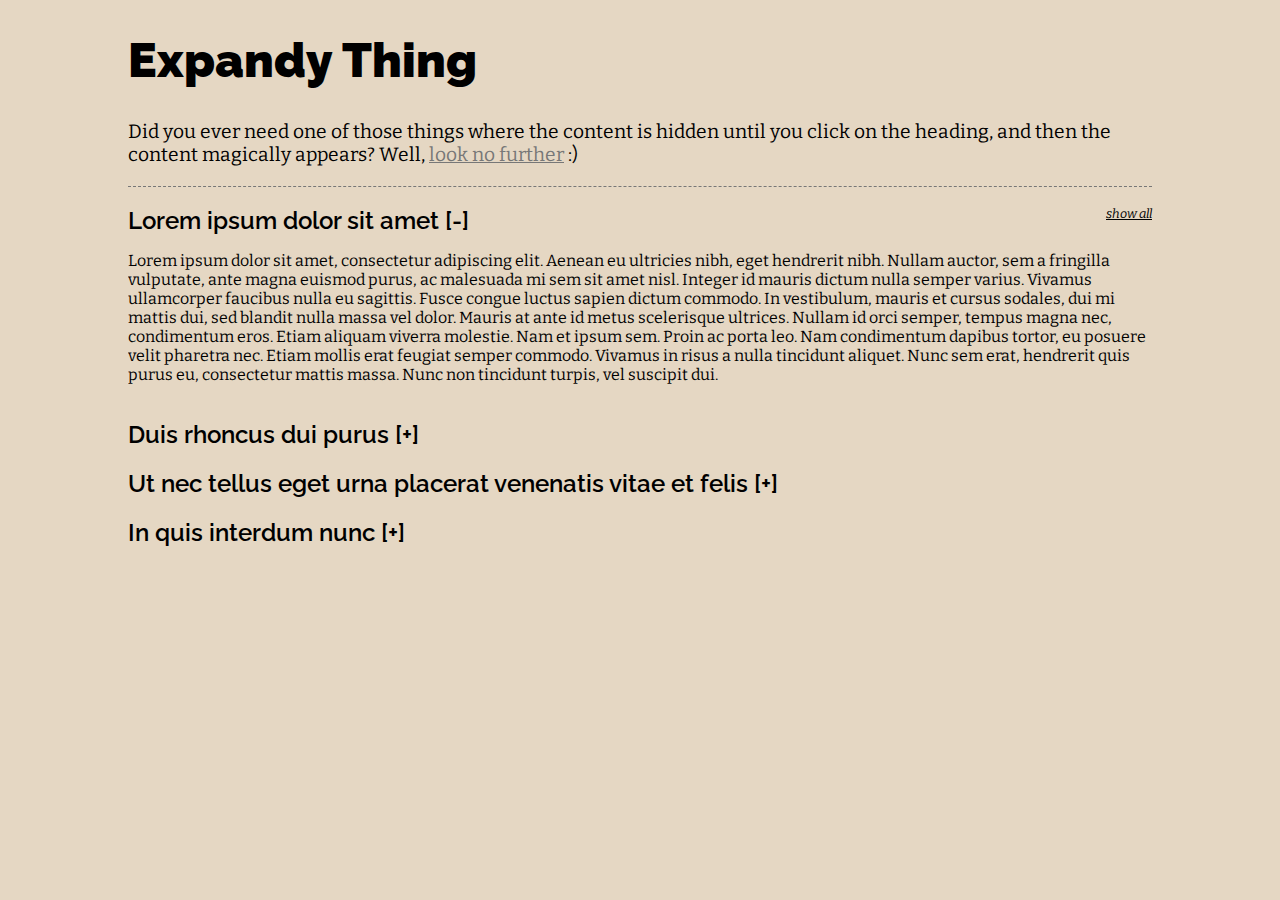
<file: index.html>
<!DOCTYPE html>
<html>
    <head>
        <meta charset="utf-8">
        <meta http-equiv="X-UA-Compatible" content="IE=edge">
        <title>Expandy Thing Example</title>
        <meta name="description" content="">
        <meta name="viewport" content="width=device-width, initial-scale=1">
        <link href='http://fonts.googleapis.com/css?family=Bitter|Raleway:900,600' rel='stylesheet' type='text/css'>
        <link href="css/demo.css" rel="stylesheet">
        <link href="css/expandy.css" rel="stylesheet">
    </head>
    <body>
        <!--[if lt IE 8]>
            <p class="browsehappy">You are using an <strong>outdated</strong> browser. Please <a href="http://browsehappy.com/">upgrade your browser</a> to improve your experience.</p>
        <![endif]-->

        <h1>Expandy Thing</h1>
        <p class="intro">Did you ever need one of those things where the content is hidden until you click on the heading, and then the content magically appears? Well, <a href="https://github.com/leemark/expandy-thing">look no further</a> :)</p>
        
        <div class="cc-expand-content">
            
        <h2>Lorem ipsum dolor sit amet</h2>
        <p>Lorem ipsum dolor sit amet, consectetur adipiscing elit. Aenean eu ultricies nibh, eget hendrerit nibh. Nullam auctor, sem a fringilla vulputate, ante magna euismod purus, ac malesuada mi sem sit amet nisl. Integer id mauris dictum nulla semper varius. Vivamus ullamcorper faucibus nulla eu sagittis. Fusce congue luctus sapien dictum commodo. In vestibulum, mauris et cursus sodales, dui mi mattis dui, sed blandit nulla massa vel dolor. Mauris at ante id metus scelerisque ultrices. Nullam id orci semper, tempus magna nec, condimentum eros. Etiam aliquam viverra molestie. Nam et ipsum sem. Proin ac porta leo. Nam condimentum dapibus tortor, eu posuere velit pharetra nec. Etiam mollis erat feugiat semper commodo. Vivamus in risus a nulla tincidunt aliquet. Nunc sem erat, hendrerit quis purus eu, consectetur mattis massa. Nunc non tincidunt turpis, vel suscipit dui.</p>
            
        <h2>Duis rhoncus dui purus</h2>
        <p>Duis rhoncus dui purus, non vehicula libero pulvinar in. Nullam blandit sodales dictum. Nulla facilisi. Pellentesque vulputate massa ac dignissim pulvinar. Aliquam erat volutpat. Sed porttitor, dui at facilisis semper, tortor elit tincidunt nisi, eu mollis urna quam sit amet nisi. Maecenas et justo tortor. Phasellus id velit varius sapien tempus consectetur. Suspendisse sit amet ipsum felis. Etiam urna metus, ornare a pellentesque non, accumsan vel nunc. Nam vehicula, dui vel tristique auctor, nibh nisl venenatis justo, eget tincidunt dui lorem ac nibh.</p>
        
        <h2>Ut nec tellus eget urna placerat venenatis vitae et felis</h2>
        <p>Ut nec tellus eget urna placerat venenatis vitae et felis. Vivamus vitae suscipit nunc, ac sollicitudin justo. Nulla facilisi. Ut tempus lectus quis mi auctor pretium. Nulla facilisi. Duis et aliquet diam. Suspendisse in mollis ipsum. Donec pharetra, metus at sodales lacinia, urna libero euismod lectus, ut egestas dui sapien fermentum purus. Maecenas non nulla varius, porta dolor rhoncus, lacinia nibh. Pellentesque habitant morbi tristique senectus et netus et malesuada fames ac turpis egestas. Sed ut nunc arcu. Maecenas laoreet augue nisi, et bibendum nisi viverra id. Etiam risus nisl, vehicula eget ultricies vel, viverra vel lorem. Praesent eu nisl lectus. Curabitur porta aliquet urna, eu fringilla augue rutrum feugiat. Morbi nibh orci, lobortis eget mattis nec, eleifend ac lectus.</p>
         
        <h2>In quis interdum nunc</h2>
        <p>In quis interdum nunc. Vivamus sit amet nisi risus. Quisque sed pretium lorem. Praesent aliquam massa id euismod adipiscing. Integer dignissim felis id volutpat mollis. Mauris hendrerit, dolor sed aliquet dapibus, eros diam lobortis lacus, ut vestibulum ante sapien et metus. Pellentesque ullamcorper elementum lacus, et venenatis eros molestie gravida. Quisque cursus risus quis semper sollicitudin. Suspendisse faucibus tellus sit amet purus rhoncus congue. Quisque euismod eget diam quis dignissim.</p> 
            
        </div><!-- //end .cc-expand-content container -->
        
    <script src="http://ajax.googleapis.com/ajax/libs/jquery/1.10.2/jquery.min.js"></script>
    <script src="js/expandy.js"></script>
    <script>
        $('.cc-expand-content').makeExpander({
            toggleElement: 'h2',
            jqAnim: true,
            showFirst: true,
            accordion: true,
            speed: 400,
            indicator: 'plusminus'
        });
    </script>    
    </body>
</html>
</file>
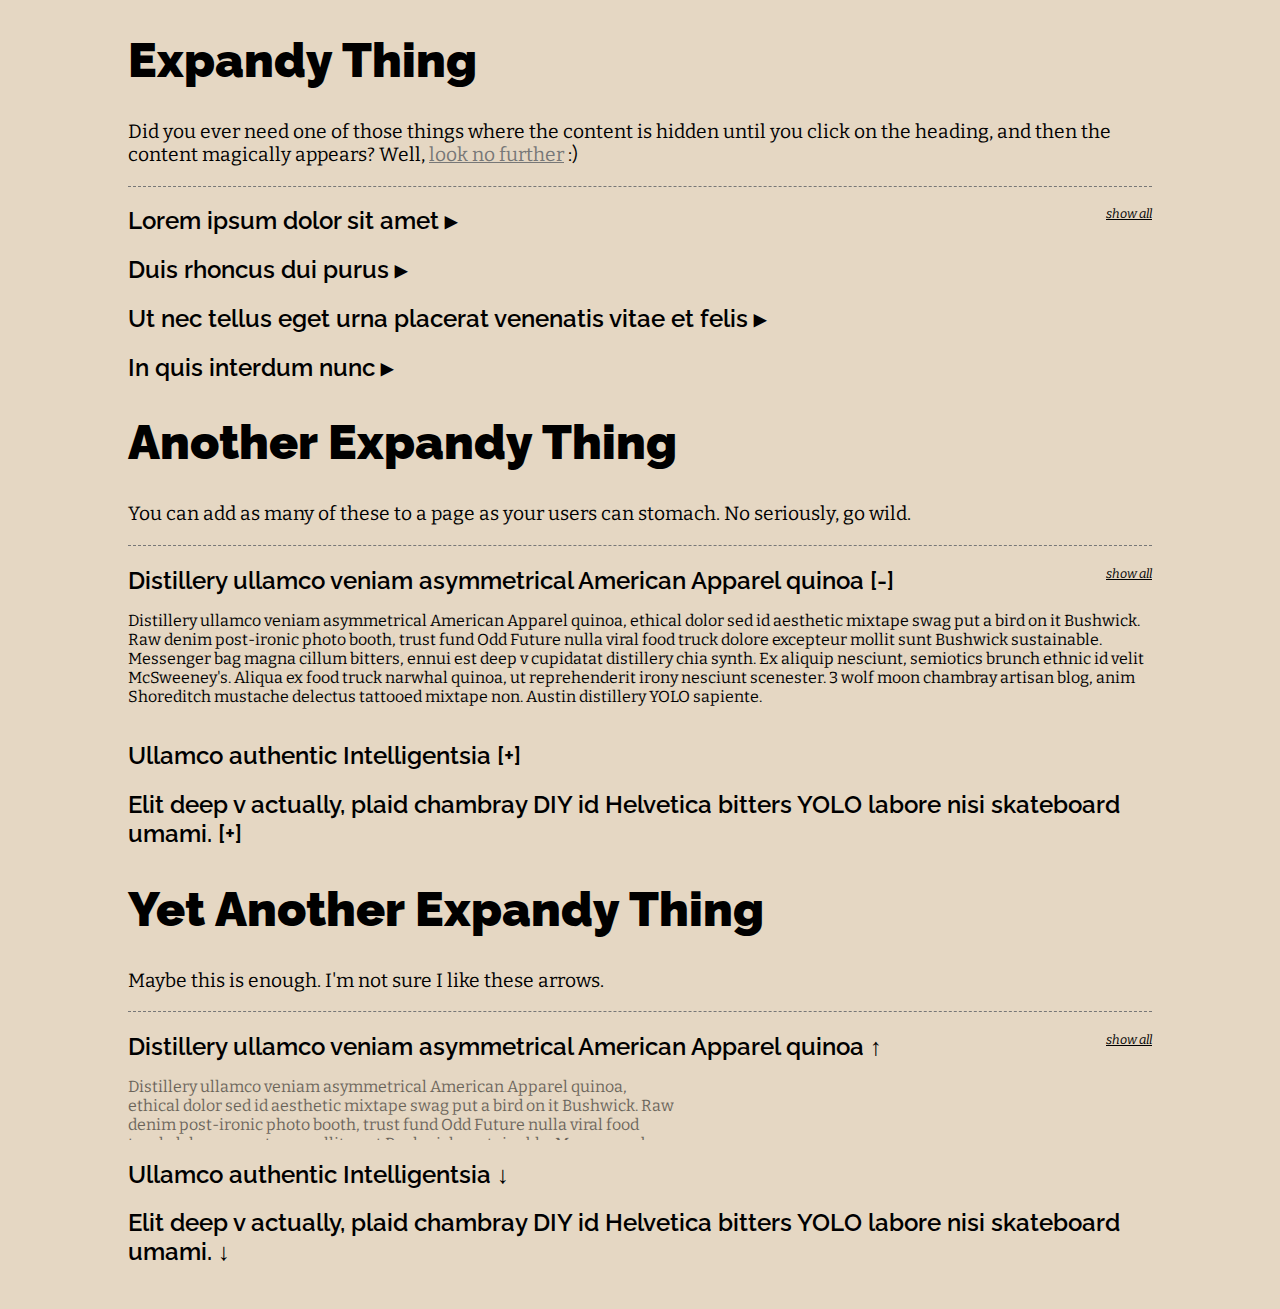
<file: double.html>
<!DOCTYPE html>
<html>
    <head>
        <meta charset="utf-8">
        <meta http-equiv="X-UA-Compatible" content="IE=edge">
        <title>Expandy Thing Example</title>
        <meta name="description" content="">
        <meta name="viewport" content="width=device-width, initial-scale=1">
        <link href='http://fonts.googleapis.com/css?family=Bitter|Raleway:900,600' rel='stylesheet' type='text/css'>
        <link href="css/demo.css" rel="stylesheet">
        <link href="css/expandy.css" rel="stylesheet">
    </head>
    <body>
        <!--[if lt IE 8]>
            <p class="browsehappy">You are using an <strong>outdated</strong> browser. Please <a href="http://browsehappy.com/">upgrade your browser</a> to improve your experience.</p>
        <![endif]-->

        <h1>Expandy Thing</h1>
        <p class="intro">Did you ever need one of those things where the content is hidden until you click on the heading, and then the content magically appears? Well, <a href="https://github.com/leemark/expandy-thing">look no further</a> :)</p>
        
        <div class="container1">
            
        <h2>Lorem ipsum dolor sit amet</h2>
        <p>Lorem ipsum dolor sit amet, consectetur adipiscing elit. Aenean eu ultricies nibh, eget hendrerit nibh. Nullam auctor, sem a fringilla vulputate, ante magna euismod purus, ac malesuada mi sem sit amet nisl. Integer id mauris dictum nulla semper varius. Vivamus ullamcorper faucibus nulla eu sagittis. Fusce congue luctus sapien dictum commodo. In vestibulum, mauris et cursus sodales, dui mi mattis dui, sed blandit nulla massa vel dolor. Mauris at ante id metus scelerisque ultrices. Nullam id orci semper, tempus magna nec, condimentum eros. Etiam aliquam viverra molestie. Nam et ipsum sem. Proin ac porta leo. Nam condimentum dapibus tortor, eu posuere velit pharetra nec. Etiam mollis erat feugiat semper commodo. Vivamus in risus a nulla tincidunt aliquet. Nunc sem erat, hendrerit quis purus eu, consectetur mattis massa. Nunc non tincidunt turpis, vel suscipit dui.</p>
            
        <h2>Duis rhoncus dui purus</h2>
        <p>Duis rhoncus dui purus, non vehicula libero pulvinar in. Nullam blandit sodales dictum. Nulla facilisi. Pellentesque vulputate massa ac dignissim pulvinar. Aliquam erat volutpat. Sed porttitor, dui at facilisis semper, tortor elit tincidunt nisi, eu mollis urna quam sit amet nisi. Maecenas et justo tortor. Phasellus id velit varius sapien tempus consectetur. Suspendisse sit amet ipsum felis. Etiam urna metus, ornare a pellentesque non, accumsan vel nunc. Nam vehicula, dui vel tristique auctor, nibh nisl venenatis justo, eget tincidunt dui lorem ac nibh.</p>
        
        <h2>Ut nec tellus eget urna placerat venenatis vitae et felis</h2>
        <p>Ut nec tellus eget urna placerat venenatis vitae et felis. Vivamus vitae suscipit nunc, ac sollicitudin justo. Nulla facilisi. Ut tempus lectus quis mi auctor pretium. Nulla facilisi. Duis et aliquet diam. Suspendisse in mollis ipsum. Donec pharetra, metus at sodales lacinia, urna libero euismod lectus, ut egestas dui sapien fermentum purus. Maecenas non nulla varius, porta dolor rhoncus, lacinia nibh. Pellentesque habitant morbi tristique senectus et netus et malesuada fames ac turpis egestas. Sed ut nunc arcu. Maecenas laoreet augue nisi, et bibendum nisi viverra id. Etiam risus nisl, vehicula eget ultricies vel, viverra vel lorem. Praesent eu nisl lectus. Curabitur porta aliquet urna, eu fringilla augue rutrum feugiat. Morbi nibh orci, lobortis eget mattis nec, eleifend ac lectus.</p>
         
        <h2>In quis interdum nunc</h2>
        <p>In quis interdum nunc. Vivamus sit amet nisi risus. Quisque sed pretium lorem. Praesent aliquam massa id euismod adipiscing. Integer dignissim felis id volutpat mollis. Mauris hendrerit, dolor sed aliquet dapibus, eros diam lobortis lacus, ut vestibulum ante sapien et metus. Pellentesque ullamcorper elementum lacus, et venenatis eros molestie gravida. Quisque cursus risus quis semper sollicitudin. Suspendisse faucibus tellus sit amet purus rhoncus congue. Quisque euismod eget diam quis dignissim.</p> 
            
        </div><!-- //end .cc-expand-content container -->
<h1>Another Expandy Thing</h1>
<p class="intro">You can add as many of these to a page as your users can stomach. No seriously, go wild.</p>        
<div class="container2">
    <h2>Distillery ullamco veniam asymmetrical American Apparel quinoa</h2>
    <p>Distillery ullamco veniam asymmetrical American Apparel quinoa, ethical dolor sed id aesthetic mixtape swag put a bird on it Bushwick. Raw denim post-ironic photo booth, trust fund Odd Future nulla viral food truck dolore excepteur mollit sunt Bushwick sustainable. Messenger bag magna cillum bitters, ennui est deep v cupidatat distillery chia synth. Ex aliquip nesciunt, semiotics brunch ethnic id velit McSweeney's. Aliqua ex food truck narwhal quinoa, ut reprehenderit irony nesciunt scenester. 3 wolf moon chambray artisan blog, anim Shoreditch mustache delectus tattooed mixtape non. Austin distillery YOLO sapiente.</p>
    <h2>Ullamco authentic Intelligentsia</h2>
    <p>Ullamco authentic Intelligentsia, bespoke stumptown Brooklyn mumblecore tousled cliche minim sunt. Keytar pop-up banjo yr biodiesel Shoreditch. 8-bit trust fund before they sold out, occaecat lo-fi Brooklyn vegan ullamco chillwave veniam XOXO esse. Raw denim fanny pack cornhole letterpress distillery, dolor ad banjo Portland pop-up Truffaut. Pork belly placeat jean shorts, do exercitation deep v sriracha assumenda blog distillery. Post-ironic Pinterest wayfarers freegan, street art cornhole Odd Future. McSweeney's sustainable gentrify whatever skateboard DIY excepteur, eu sint squid Neutra..</p>
    <h2>Elit deep v actually, plaid chambray DIY id Helvetica bitters YOLO labore nisi skateboard umami.</h2>
    <p>Elit deep v actually, plaid chambray DIY id Helvetica bitters YOLO labore nisi skateboard umami. Ullamco banjo Marfa kitsch before they sold out, cillum single-origin coffee velit. Retro nulla delectus keytar sint, salvia bicycle rights slow-carb pariatur bitters. Chia et vegan irure, yr tousled art party biodiesel XOXO. Proident hoodie lomo, post-ironic master cleanse PBR normcore accusamus ethnic ugh before they sold out Blue Bottle. Neutra +1 kogi, ut cillum dreamcatcher quis adipisicing irure art party paleo.</p>
</div>      

<h1>Yet Another Expandy Thing</h1>
<p class="intro">Maybe this is enough. I'm not sure I like these arrows.</p>        
<div class="container3">
    <h2>Distillery ullamco veniam asymmetrical American Apparel quinoa</h2>
    <p>Distillery ullamco veniam asymmetrical American Apparel quinoa, ethical dolor sed id aesthetic mixtape swag put a bird on it Bushwick. Raw denim post-ironic photo booth, trust fund Odd Future nulla viral food truck dolore excepteur mollit sunt Bushwick sustainable. Messenger bag magna cillum bitters, ennui est deep v cupidatat distillery chia synth. Ex aliquip nesciunt, semiotics brunch ethnic id velit McSweeney's. Aliqua ex food truck narwhal quinoa, ut reprehenderit irony nesciunt scenester. 3 wolf moon chambray artisan blog, anim Shoreditch mustache delectus tattooed mixtape non. Austin distillery YOLO sapiente.</p>
    <h2>Ullamco authentic Intelligentsia</h2>
    <p>Ullamco authentic Intelligentsia, bespoke stumptown Brooklyn mumblecore tousled cliche minim sunt. Keytar pop-up banjo yr biodiesel Shoreditch. 8-bit trust fund before they sold out, occaecat lo-fi Brooklyn vegan ullamco chillwave veniam XOXO esse. Raw denim fanny pack cornhole letterpress distillery, dolor ad banjo Portland pop-up Truffaut. Pork belly placeat jean shorts, do exercitation deep v sriracha assumenda blog distillery. Post-ironic Pinterest wayfarers freegan, street art cornhole Odd Future. McSweeney's sustainable gentrify whatever skateboard DIY excepteur, eu sint squid Neutra..</p>
    <h2>Elit deep v actually, plaid chambray DIY id Helvetica bitters YOLO labore nisi skateboard umami.</h2>
    <p>Elit deep v actually, plaid chambray DIY id Helvetica bitters YOLO labore nisi skateboard umami. Ullamco banjo Marfa kitsch before they sold out, cillum single-origin coffee velit. Retro nulla delectus keytar sint, salvia bicycle rights slow-carb pariatur bitters. Chia et vegan irure, yr tousled art party biodiesel XOXO. Proident hoodie lomo, post-ironic master cleanse PBR normcore accusamus ethnic ugh before they sold out Blue Bottle. Neutra +1 kogi, ut cillum dreamcatcher quis adipisicing irure art party paleo.</p>
</div> 
        
    <script src="http://ajax.googleapis.com/ajax/libs/jquery/1.10.2/jquery.min.js"></script>
    <script src="js/expandy.min.js"></script>
    <script>
        $('.container1').makeExpander({
            toggleElement: 'h2',
            jqAnim: true,
            showFirst: false,
            accordion: true,
            speed: 400,
            indicator: 'triangle'
        });

        $('.container2').makeExpander({
            toggleElement: 'h2',
            jqAnim: true,
            showFirst: true,
            accordion: false,
            speed: 400,
            indicator: 'plusminus'
        });
        
        $('.container3').makeExpander({
            toggleElement: 'h2',
            jqAnim: true,
            showFirst: true,
            accordion: false,
            speed: 1400,
            indicator: 'arrow'
        });
    </script>    
    </body>
</html>
</file>
<file: css/demo.css>
/* styles for demo page only */
body{
    width: 80%;
    margin: 0 auto;
    font-family: 'Bitter', 'serif';
    background-color: #e5d7c3;
    padding-bottom: 3em;
}
h1{
    font-family: 'Raleway', 'sans-serif'; 
    font-weight: 900;
    font-size: 3em;
}
h2{
    font-family: 'Raleway', 'sans-serif'; 
    font-weight: 600;
    margin-bottom: 0;
}
a{
    color: #777;
}
.intro{
    font-size: 1.2em;
    padding-bottom: 1em;
    border-bottom: 1px dashed #777; 
}
</file>
<file: css/expandy.css>
/* plugin styles */
.expandy{
    display: block;
    position: relative;
    overflow: hidden;
}
.expandy.expandy-hidden{
    display: none;
}
.expandy-toggle{
    cursor: pointer;   
}
.toggle-all{
    float: right;
    cursor: pointer;
    font-size: .8em;
    font-style: italic;
    text-decoration: underline;
}

/* show/hide indicators */
.expandy-toggle.plusminus:after{
    content: ' [-]';
}
.expandy-toggle.expandy-hidden.plusminus:after{
    content: ' [+]';
}
.expandy-toggle.triangle:after{
    content: ' \25BE';
}
.expandy-toggle.expandy-hidden.triangle:after{
    content: ' \25B8';
}
.expandy-toggle.arrow:after{
    content: ' \2191';
}
.expandy-toggle.expandy-hidden.arrow:after{
    content: ' \2193';
}
</file>
